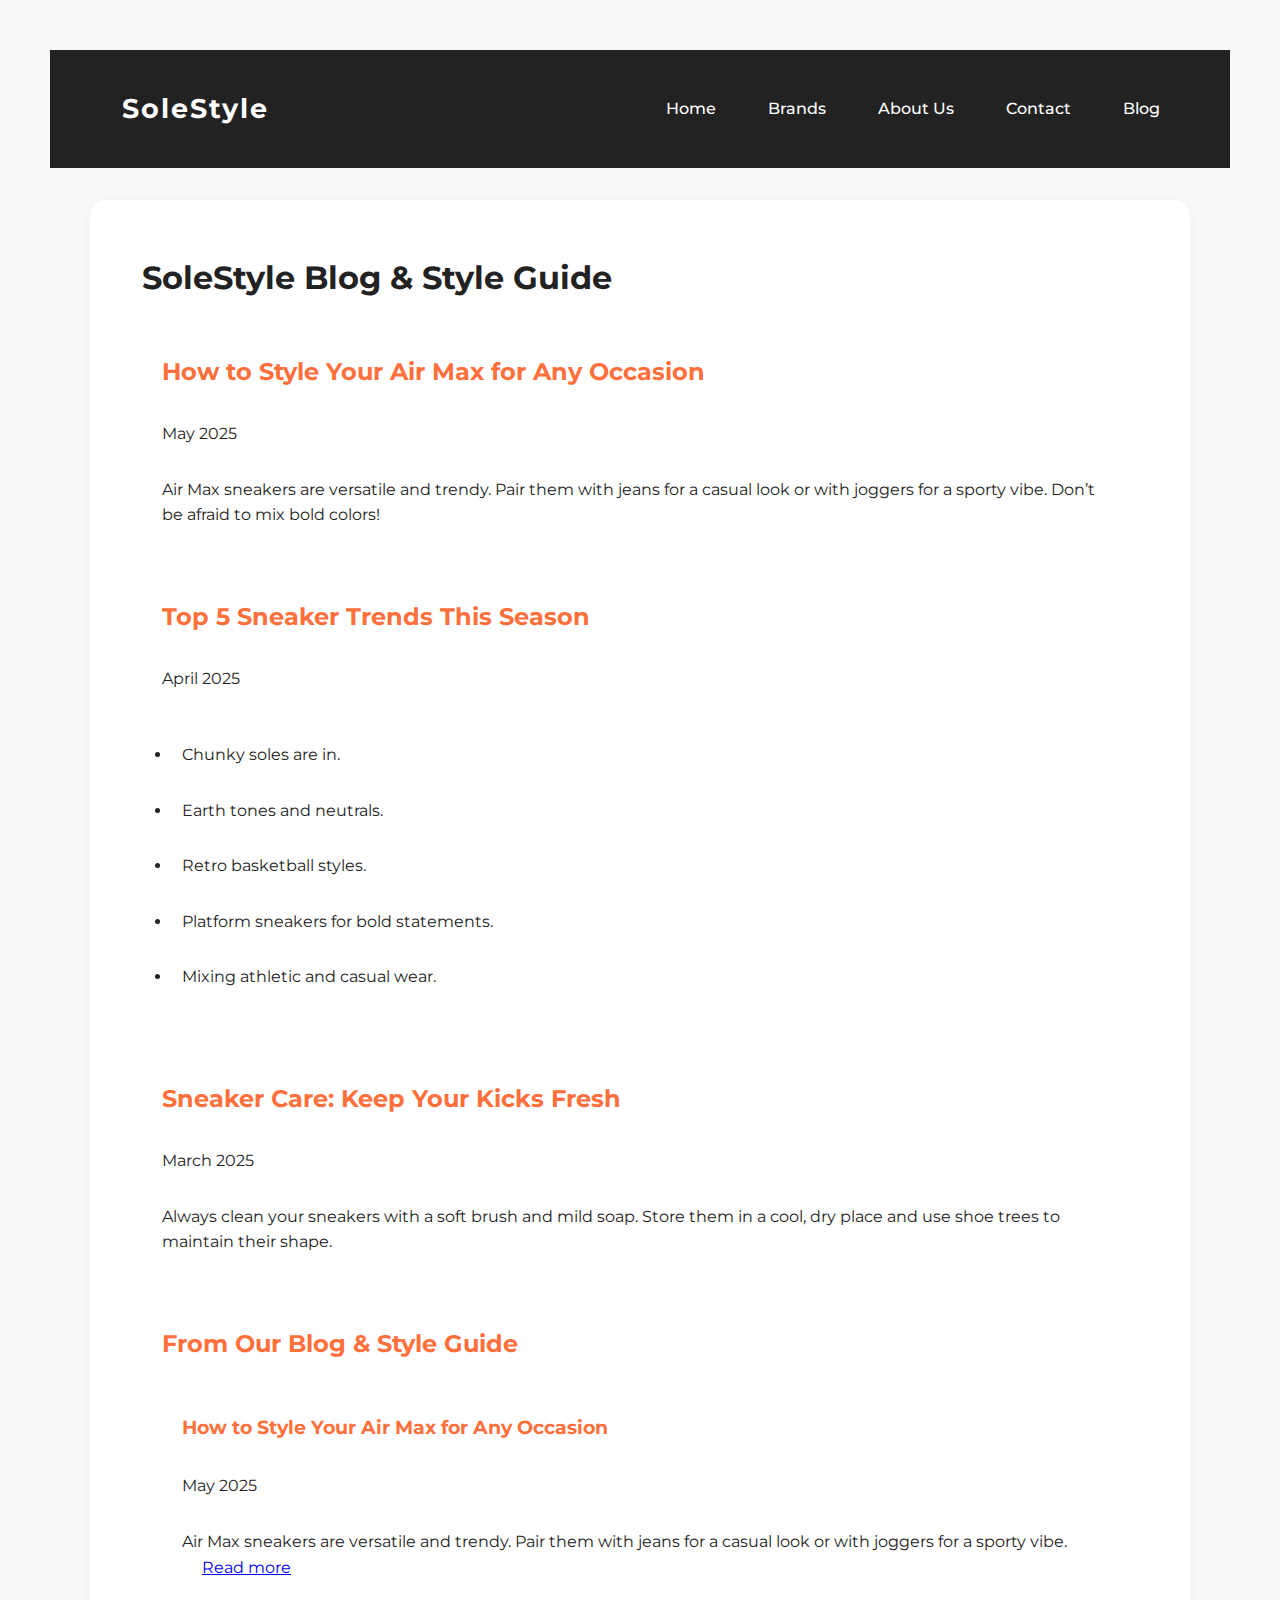
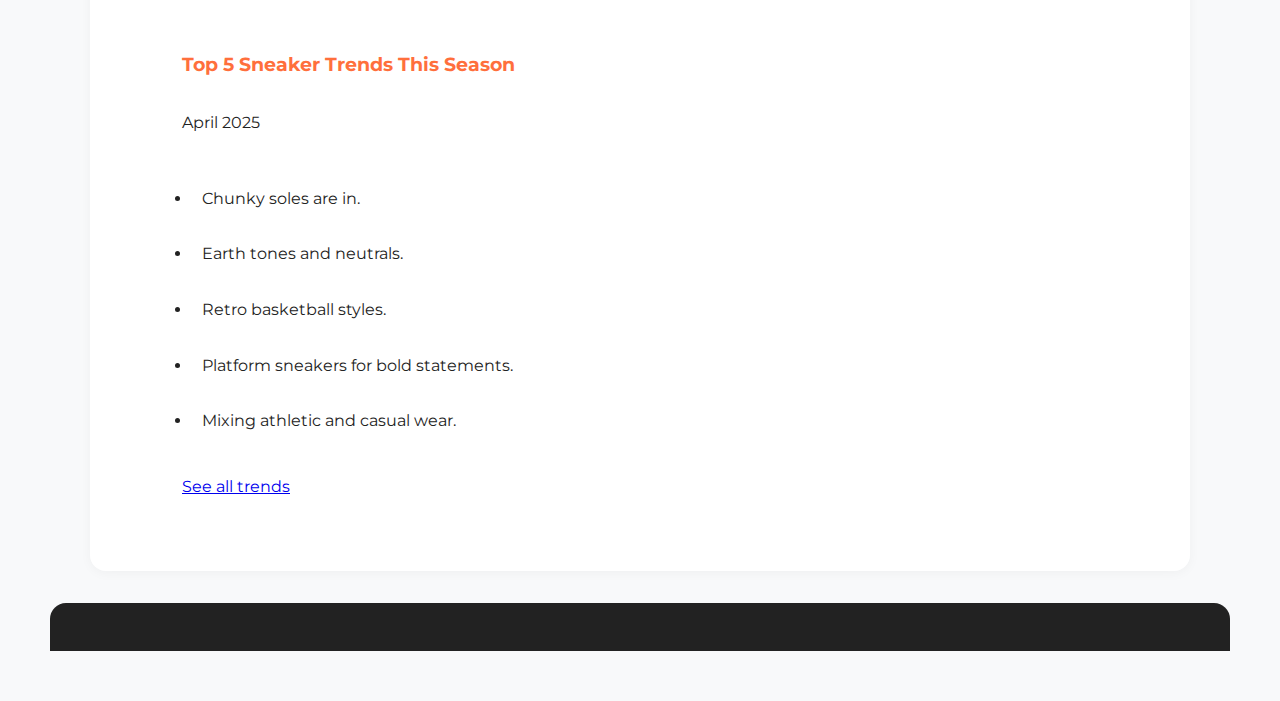
<file: blog.html>
<!DOCTYPE html>
<html>
<head>
    <title>Blog & Style Guide | SoleStyle</title>
    <link rel="stylesheet" href="styles.css">
    <link href="https://fonts.googleapis.com/css2?family=Montserrat:wght@700&display=swap" rel="stylesheet">
</head>
<body>
    <nav class="navbar">
        <div class="nav-left">
            <span class="site-title">SoleStyle</span>
        </div>
        <div class="nav-right">
            <a href="index.html" class="nav-link">Home</a>
            <a href="brands.html" class="nav-link">Brands</a>
            <a href="about.html" class="nav-link">About Us</a>
            <a href="contact.html" class="nav-link">Contact</a>
            <a href="blog.html" class="nav-link">Blog</a>
        </div>
    </nav>
    <main>
        <h1>SoleStyle Blog & Style Guide</h1>
        <article class="blog-post">
            <h2>How to Style Your Air Max for Any Occasion</h2>
            <p class="blog-date">May 2025</p>
            <p>Air Max sneakers are versatile and trendy. Pair them with jeans for a casual look or with joggers for a sporty vibe. Don’t be afraid to mix bold colors!</p>
        </article>
        <article class="blog-post">
            <h2>Top 5 Sneaker Trends This Season</h2>
            <p class="blog-date">April 2025</p>
            <ul>
                <li>Chunky soles are in.</li>
                <li>Earth tones and neutrals.</li>
                <li>Retro basketball styles.</li>
                <li>Platform sneakers for bold statements.</li>
                <li>Mixing athletic and casual wear.</li>
            </ul>
        </article>
        <article class="blog-post">
            <h2>Sneaker Care: Keep Your Kicks Fresh</h2>
            <p class="blog-date">March 2025</p>
            <p>Always clean your sneakers with a soft brush and mild soap. Store them in a cool, dry place and use shoe trees to maintain their shape.</p>
        </article>
        <section class="blog-preview">
            <h2>From Our Blog & Style Guide</h2>
            <article class="blog-post">
                <h3>How to Style Your Air Max for Any Occasion</h3>
                <p class="blog-date">May 2025</p>
                <p>Air Max sneakers are versatile and trendy. Pair them with jeans for a casual look or with joggers for a sporty vibe. <a href="blog.html">Read more</a></p>
            </article>
            <article class="blog-post">
                <h3>Top 5 Sneaker Trends This Season</h3>
                <p class="blog-date">April 2025</p>
                <ul>
                    <li>Chunky soles are in.</li>
                    <li>Earth tones and neutrals.</li>
                    <li>Retro basketball styles.</li>
                    <li>Platform sneakers for bold statements.</li>
                    <li>Mixing athletic and casual wear.</li>
                </ul>
                <a href="blog.html">See all trends</a>
            </article>
        </section>
    </main>
    <footer>
        <!-- Your footer here -->
    </footer>
</body>
</html>
</file>
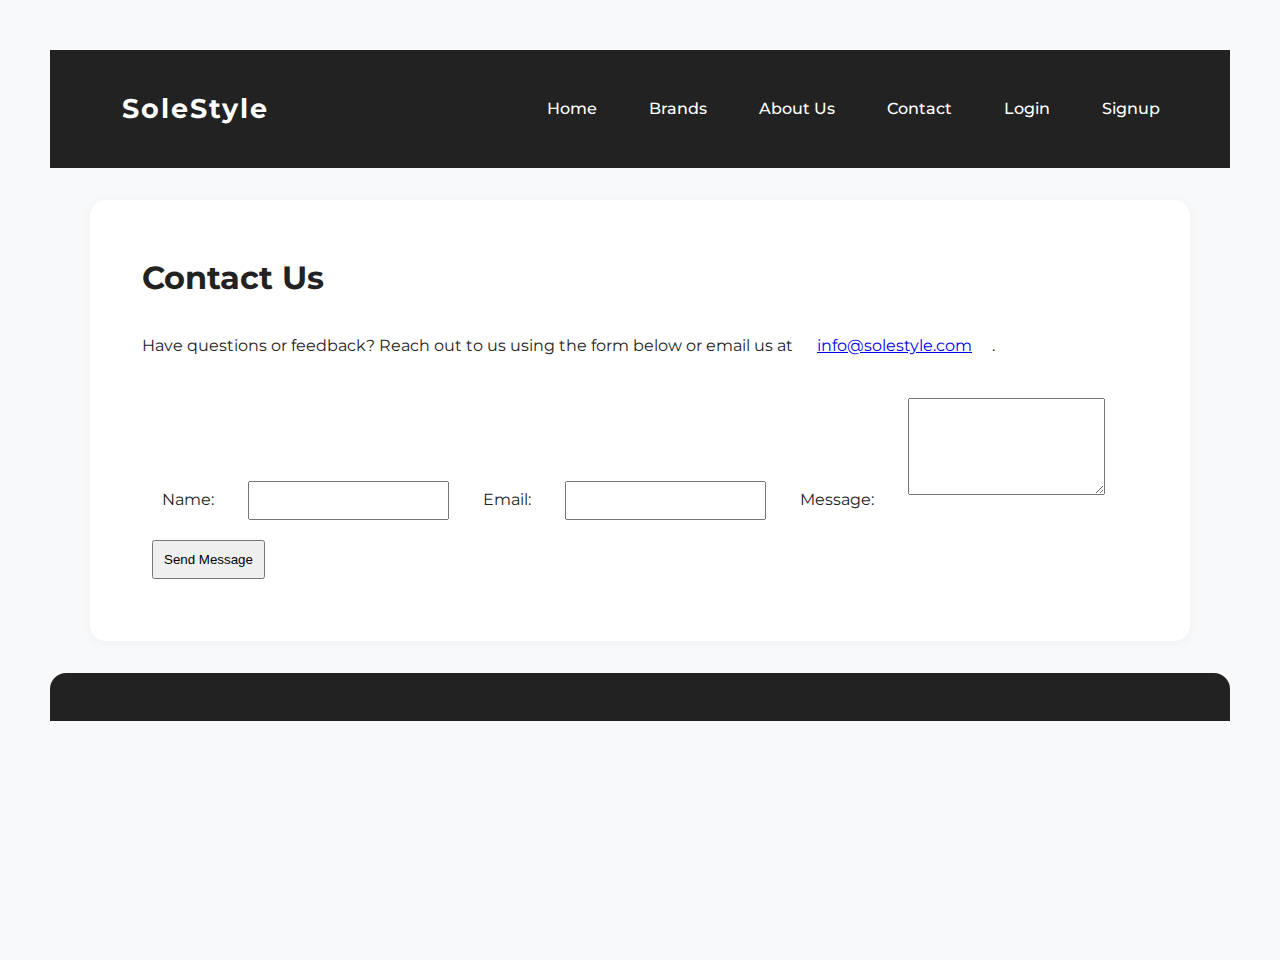
<file: contact.html>
<!DOCTYPE html>
<html>
<head>
    <title>Contact | SoleStyle</title>
    <link rel="stylesheet" href="styles.css">
    <link href="https://fonts.googleapis.com/css2?family=Montserrat:wght@700&display=swap" rel="stylesheet">
</head>
<body>
    <nav class="navbar">
        <div class="nav-left">
            <span class="site-title">SoleStyle</span>
        </div>
        <div class="nav-right">
            <a href="index.html" class="nav-link">Home</a>
            <a href="brands.html" class="nav-link">Brands</a>
            <a href="about.html" class="nav-link">About Us</a>
            <a href="contact.html" class="nav-link">Contact</a>
            <a href="#loginModal" class="nav-link" id="loginBtn">Login</a>
            <a href="#signupModal" class="nav-link" id="signupBtn">Signup</a>
        </div>
    </nav>
    <main>
        <h1>Contact Us</h1>
        <p>Have questions or feedback? Reach out to us using the form below or email us at <a href="mailto:info@solestyle.com">info@solestyle.com</a>.</p>
        <form class="contact-form">
            <label for="name">Name:</label>
            <input type="text" id="name" name="name" required>
            
            <label for="email">Email:</label>
            <input type="email" id="email" name="email" required>
            
            <label for="message">Message:</label>
            <textarea id="message" name="message" rows="5" required></textarea>
            
            <button type="submit">Send Message</button>
        </form>
    </main>
    <footer>
        <!-- Your footer here -->
    </footer>
    <script src="https://code.jquery.com/jquery-3.6.0.min.js"></script>
    <script src="main.js"></script>
</body>
</html>
</file>
<file: styles.css>
/* Reset some default styles */
* {
    box-sizing: border-box;
    margin: 10px;
    padding: 10px;
}

body {
    font-family: 'Montserrat', Arial, sans-serif;
    background: #f8f9fa;
    color: #222;
    line-height: 1.6;
    min-height: 100vh;
}

/* Dark mode styles */
body.dark-mode {
    background: #181818;
    background-size: cover;
    color: #f5f5f5;
}
body.dark-mode main {
    background: rgba(34,34,34,0.92);
    color: #f5f5f5;
}
body.dark-mode .navbar,
body.dark-mode footer {
    background: #222;
    color: #fff;
}
body.dark-mode .nav-link,
body.dark-mode #themeToggle {
    color: #fff;
}
body.dark-mode .nav-link:hover,
body.dark-mode .nav-link:focus,
body.dark-mode #themeToggle:hover {
    color: #ff6f3c;
}
body.dark-mode .special-offer-banner {
    background: #333;
    color: #ff6f3c;
}
body.dark-mode .card,
body.dark-mode .modal-content {
    background: #232323;
    color: #f5f5f5;
}
body.dark-mode .brand-list li {
    background: #232323;
    color: #f5f5f5;
}
body.dark-mode .faq-section,
body.dark-mode .newsletter-signup,
body.dark-mode .recommendations {
    background: transparent;
    color: #f5f5f5;
}
body.dark-mode input,
body.dark-mode textarea {
    background: #181818;
    color: #fff;
    border: 1px solid #444;
}
body.dark-mode .brand-price {
    color: #ff914d;
}

/* Navbar */
.navbar {
    display: flex;
    justify-content: space-between;
    align-items: center;
    background: #222;
    color: #fff;
    padding: 1em 2em;
    position: sticky;
    top: 0;
    z-index: 1000;
}

.site-title {
    font-size: 1.7em;
    font-weight: bold;
    letter-spacing: 2px;
}

.nav-right {
    display: flex;
    align-items: center;
    gap: 1em;
}

.nav-link {
    color: #fff;
    text-decoration: none;
    margin: 0 0.5em;
    font-weight: 500;
    transition: color 0.2s;
    position: relative;
}

.nav-link:hover,
.nav-link:focus {
    color: #ff6f3c;
}

#themeToggle {
    background: none;
    border: none;
    color: #fff;
    font-size: 1.2em;
    cursor: pointer;
    transition: color 0.2s;
}
#themeToggle:hover { color: #ff6f3c; }

/* Special Offer Banner */
.special-offer-banner {
    background: #ff6f3c;
    color: #fff;
    text-align: center;
    padding: 0.7em 2em;
    font-size: 1.1em;
    position: relative;
}

.close-offer {
    position: absolute;
    right: 1em;
    top: 0.5em;
    background: none;
    border: none;
    color: #fff;
    font-size: 1.3em;
    cursor: pointer;
}

/* Hero Section */
.hero {
    display: flex;
    flex-wrap: wrap;
    align-items: center;
    justify-content: space-between;
    background: linear-gradient(90deg, #fff 60%, #ffe5d0 100%);
    padding: 3em 2em 2em 2em;
    min-height: 350px;
}

.hero.new-hero {
    position: relative;
    min-height: 60vh;
    color: #fff;
}
.hero.new-hero .hero-overlay {
    position: absolute;
    top: 0; left: 0; right: 0; bottom: 0;
    background: rgba(0,0,0,0.5);
    z-index: 1;
}
.hero.new-hero .hero-content {
    position: relative;
    z-index: 2;
    max-width: 600px;
    margin: 0 auto;
}
.hero.new-hero h1 {
    font-size: 3rem;
    margin-bottom: 1rem;
    font-family: 'Montserrat', sans-serif;
}
.hero.new-hero p {
    font-size: 1.3rem;
    margin-bottom: 2rem;
}
.hero-btn {
    background: #e63946;
    color: #fff;
    padding: 0.9em 2em;
    border: none;
    border-radius: 30px;
    font-size: 1.1rem;
    font-weight: bold;
    text-decoration: none;
    transition: background 0.3s;
    box-shadow: 0 4px 20px rgba(0,0,0,0.15);
}
.hero-btn:hover {
    background: #22223b;
}

.hero-content {
    flex: 1 1 350px;
    max-width: 500px;
}

.hero-content h1 {
    font-size: 2.5em;
    margin-bottom: 0.5em;
    color: #222;
}

.hero-content p {
    font-size: 1.2em;
    margin-bottom: 1.5em;
    color: #444;
}

/* Main Content */
main {
    padding: 2em;
    max-width: 1100px;
    margin: 0 auto;
    background: rgba(255,255,255,0.92);
    border-radius: 1em;
    box-shadow: 0 2px 12px rgba(0,0,0,0.04);
    margin-top: 2em;
    margin-bottom: 2em;
}

/* Brand List */
.brand-list {
  display: grid;
  grid-template-columns: repeat(auto-fit, minmax(220px, 1fr));
  gap: 2rem;
  list-style: none;
  padding: 0;
  margin: 0;
}
.brand-list li {
  background: var(--card-bg, #fff);
  border-radius: 12px;
  box-shadow: 0 2px 8px rgba(0,0,0,0.06);
  padding: 1em;
  text-align: center;
  display: flex;
  flex-direction: column;
  align-items: center;
}

.brand-shoe {
  width: 120px;
  height: 120px;
  object-fit: contain;
  margin: 0.5em 0;
  background: #f9f9f9;
  border-radius: 8px;
}
.wishlist-btn {
    background: none;
    border: none;
    font-size: 1.3em;
    color: #ff6f3c;
    cursor: pointer;
    transition: color 0.2s;
}
.wishlist-btn:hover { color: #ff914d; }

/* Modals */
.modal {
    display: none;
    position: fixed;
    z-index: 9999;
    left: 0; top: 0;
    width: 100%; height: 100%;
    overflow: auto;
    background: rgba(0,0,0,0.32);
}
.modal.show {
    opacity: 1;
    pointer-events: auto;
}
.modal-content {
    background: #fff;
    margin: 8% auto;
    padding: 2em;
    border-radius: 18px;
    max-width: 400px;
    position: relative;
}
.modal .close {
    position: absolute;
    right: 18px;
    top: 12px;
    font-size: 2em;
    cursor: pointer;
}
.modal label {
    display: block;
    margin-top: 1em;
    margin-bottom: 0.3em;
    font-weight: 500;
}
.modal input[type="email"],
.modal input[type="password"] {
    width: 100%;
    padding: 0.7em;
    border-radius: 0.5em;
    border: 1px solid #ccc;
    margin-bottom: 1em;
    font-size: 1em;
}
.modal button[type="submit"] {
    background: #ff6f3c;
    color: #fff;
    border: none;
    padding: 0.7em 2em;
    border-radius: 30px;
    font-size: 1em;
    font-weight: bold;
    cursor: pointer;
    transition: background 0.2s, color 0.2s, box-shadow 0.2s;
}
.modal button[type="submit"]:hover { background: #ff914d; box-shadow: 0 4px 16px rgba(255,111,60,0.15); }

/* Footer */
footer {
    background: #222;
    color: #fff;
    text-align: center;
    padding: 2em 1em 1em 1em;
    border-radius: 1em 1em 0 0;
    margin-top: 2em;
}
footer .social-media {
    margin-top: 1em;
    display: flex;
    justify-content: center;
    gap: 1.5em;
}
footer .social-media a img {
    width: 28px;
    height: 28px;
    filter: brightness(0) invert(1);
    transition: filter 0.2s;
}
footer .social-media a:hover img {
    filter: brightness(0) invert(0.7) sepia(1) hue-rotate(-20deg) saturate(5);
}

/* Back to Top Button */
#backToTop {
    position: fixed;
    bottom: 2em;
    right: 2em;
    background: #ff6f3c;
    color: #fff;
    border: none;
    border-radius: 50%;
    width: 48px;
    height: 48px;
    font-size: 1.5em;
    cursor: pointer;
    box-shadow: 0 2px 8px rgba(0,0,0,0.15);
    display: none;
    z-index: 3000;
    transition: background 0.2s;
}
#backToTop:hover { background: #ff914d; }

/* Card Component */
.card {
    background: #fff;
    border-radius: 1em;
    box-shadow: 0 2px 12px rgba(0,0,0,0.07);
    padding: 2em;
    margin-bottom: 2em;
}

/* Stylish Feedback Section */
.feedback-section {
    background: linear-gradient(90deg, #fff 60%, #ffe5d0 100%);
    padding: 2em 1em;
    border-radius: 1em;
    box-shadow: 0 2px 12px rgba(0,0,0,0.06);
    margin: 2em 0;
    text-align: center;
}
.feedback-section h2 {
    color: #ff6f3c;
    margin-bottom: 1.5em;
    font-family: 'Pacifico', cursive, 'Montserrat', Arial, sans-serif;
}
.feedback-list {
    display: flex;
    flex-wrap: wrap;
    gap: 2em;
    justify-content: center;
}
.feedback-card {
    background: #fff;
    border-radius: 1em;
    box-shadow: 0 2px 8px rgba(0,0,0,0.07);
    padding: 1.5em 2em;
    max-width: 320px;
    font-style: italic;
    color: #444;
    position: relative;
}
.feedback-card span {
    display: block;
    margin-top: 1em;
    font-weight: bold;
    color: #ff6f3c;
    font-style: normal;
}

/* Partner Marquee Styles */
.partner-marquee {
  overflow: hidden;
  background: #fff;
  padding: 1em 0;
  border-top: 1px solid #eee;
  border-bottom: 1px solid #eee;
}
.partner-marquee-track {
  display: flex;
  width: max-content;
  animation: marquee 20s linear infinite;
  align-items: center;
  gap: 3em;
}
.partner-logo {
  height: 48px;
  width: auto;
  filter: grayscale(100%);
  opacity: 0.8;
  transition: filter 0.2s, opacity 0.2s;
}
.partner-logo:hover {
  filter: grayscale(0%);
  opacity: 1;
}
@keyframes marquee {
  0% { transform: translateX(0); }
  100% { transform: translateX(-50%); }
}

/* Headings and Accent Colors */
h1, h2, h3 {
    font-family: 'Pacifico', cursive, 'Montserrat', Arial, sans-serif;
}
h2, h3 {
    color: #ff6f3c;
}

/* Utility Classes */
.text-center { text-align: center; }
.mt-2 { margin-top: 2em; }
.mb-2 { margin-bottom: 2em; }
.rounded { border-radius: 1em; }
.shadow { box-shadow: 0 2px 12px rgba(0,0,0,0.08); }

.faq-container {
    display: flex;
    align-items: flex-start;
    background: #fff;
    border-radius: 18px;
    box-shadow: 0 4px 24px rgba(0,0,0,0.08);
    padding: 2em;
    margin: 2em 0;
    gap: 2em;
    max-width: 800px;
}

.faq-image img {
    width: 180px;
    height: auto;
    border-radius: 12px;
    object-fit: cover;
    box-shadow: 0 2px 12px rgba(0,0,0,0.10);
}

.faq-content {
    flex: 1;
}

.faq-section {
    display: flex;
    justify-content: flex-start;
}

/* Info Cards Section */
.info-cards-section {
  padding: 3em 1em;
  background: #f8fafc;
  text-align: center;
}
.info-cards {
  display: flex;
  flex-wrap: wrap;
  gap: 2em;
  justify-content: center;
}
.info-card {
  background: #fff;
  border-radius: 18px;
  box-shadow: 0 4px 24px rgba(0,0,0,0.08);
  overflow: hidden;
  max-width: 320px;
  transition: transform 0.2s, box-shadow 0.2s;
  display: flex;
  flex-direction: column;
}
.info-card:hover {
  transform: translateY(-8px) scale(1.03);
  box-shadow: 0 8px 32px rgba(0,0,0,0.13);
}
.info-card img {
  width: 100%;
  height: 180px;
  object-fit: cover;
}
.info-card-content {
  padding: 1.5em;
  flex: 1;
  display: flex;
  flex-direction: column;
  justify-content: space-between;
}
.info-card h3 {
  margin-top: 0;
  margin-bottom: 0.5em;
  font-size: 1.2em;
  color: #222;
}
.info-card p {
  color: #555;
  margin-bottom: 1em;
}
.info-card-btn {
  background: #e63946;
  color: #fff;
  padding: 0.7em 1.5em;
  border-radius: 30px;
  text-decoration: none;
  font-weight: bold;
  transition: background 0.2s;
  align-self: flex-start;
}
.info-card-btn:hover {
  background: #b71c2b;
}
</file>
